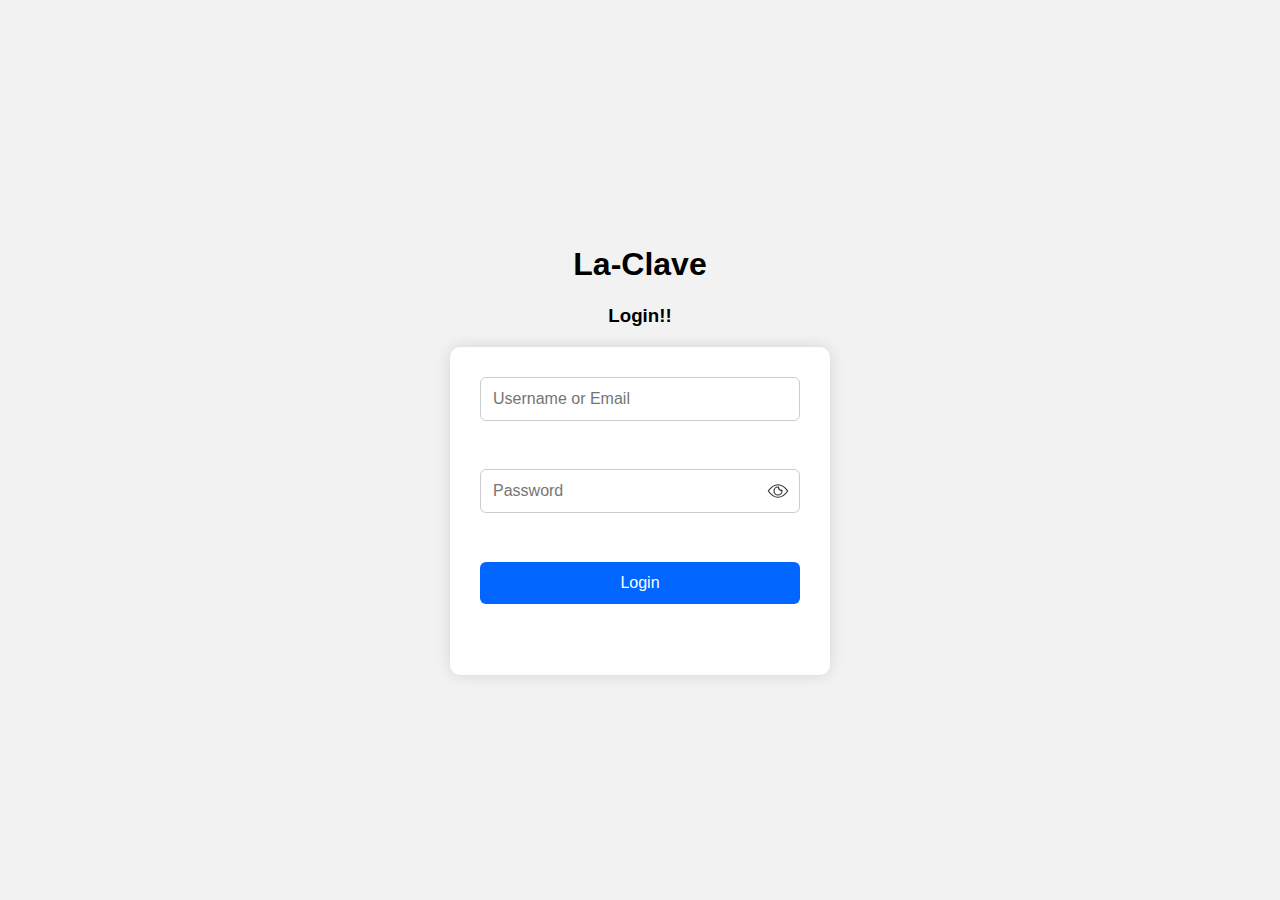
<file: static/index.html>
<!DOCTYPE html>
<html lang="en">

<head>
  <meta charset="UTF-8" />
  <title>El Clave</title>
  <link rel="stylesheet" href="styles.css" />
</head>

<body>
  <div class="container">
    <header>
      <h1>La-Clave</h1>
      <h3>Login!!</h3>
    </header>

    <form id="loginForm" class="login">

      <!-- Campo usuario -->
      <div class="field">
        <input id="username" type="text" placeholder="Username or Email" autocomplete="username" />
        <p class="error-msg-field" id="usernameError"></p>
      </div>

      <!-- Campo contraseña -->
      <div class="field">
        <div class="password-container">
          <input id="password" type="password" placeholder="Password" autocomplete="current-password" />
          <img id="togglePassword" class="eye-icon" src="icons/eye.svg" alt="Mostrar contraseña">
        </div>
        <p class="error-msg-field" id="passwordError"></p>
      </div>

      <button type="submit" id="loginBtn">Login</button>

      <!-- Error general (del servidor) -->
      <p id="generalError" class="error-msg-general"></p>
    </form>
  </div>

  <script src="script.js"></script>
</body>

</html>
</file>
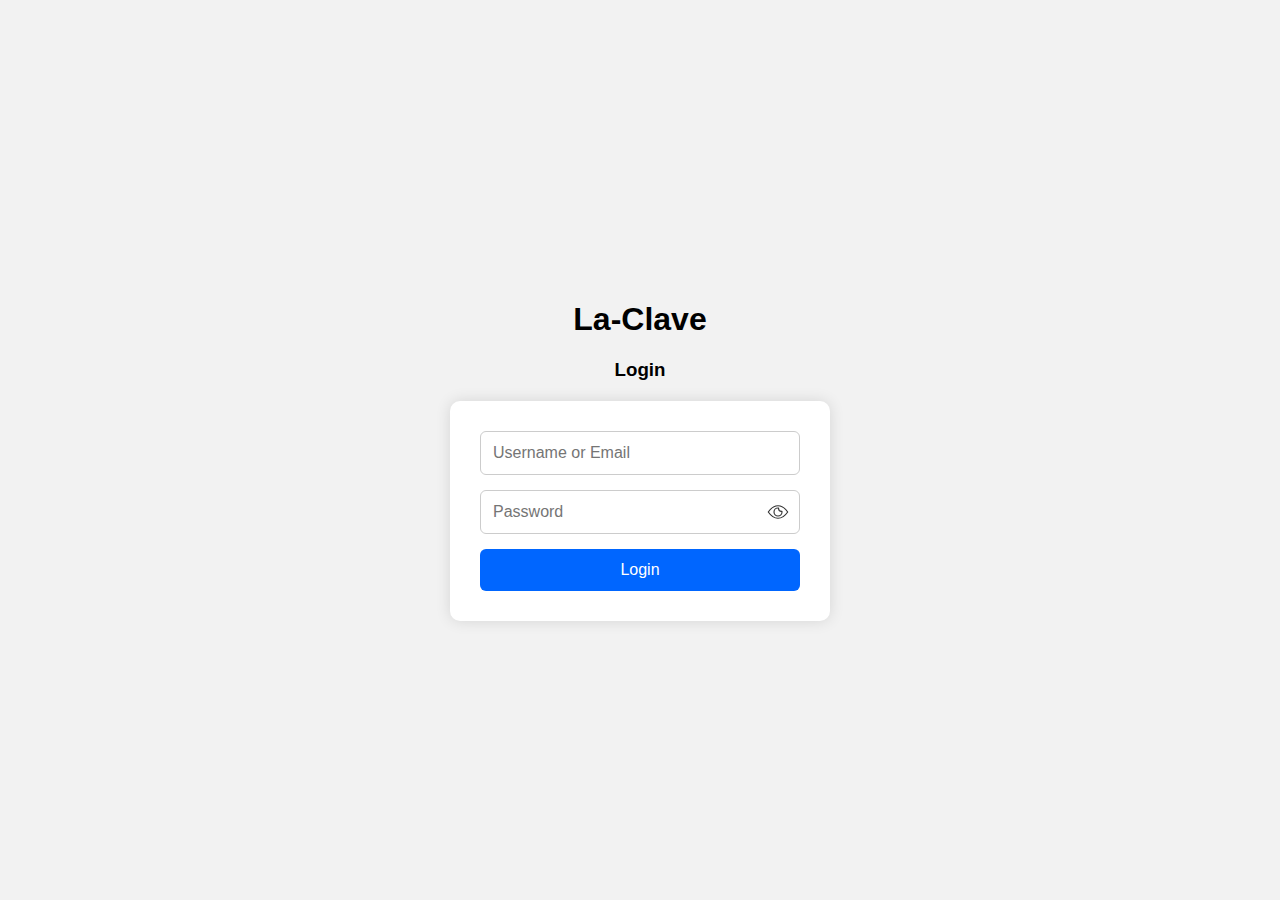
<file: web/index.html>
<html>

<head>
  <title>El Clave</title>
  <link rel="stylesheet" type="text/css" href="styles.css">
</head>

<body>
  <div class="container">
    <header>
      <h1>La-Clave</h1>
      <h3>Login</h3>
    </header>
    <div class="login">
      <input type=" text" placeholder="Username or Email" />
      <div class="password-container">
        <input id="password" type="password" placeholder="Password" />
        <img id="togglePassword" class="eye-icon" src="icons/eye.svg" alt="Mostrar contraseña">
      </div>
      <button>Login</button>
    </div>
  </div>
  <script src="script.js"></script>
</body>

</html>
</file>
<file: static/styles.css>
/* Centrado de la página */
body {
  margin: 0;
  height: 100vh;
  display: flex;
  justify-content: center;
  align-items: center;
  background: #f2f2f2;
  font-family: Arial, sans-serif;
}

/* Contenedor principal */
.container {
  text-align: center;
}

/* Caja del formulario */
.login {
  background: white;
  margin-top: 20px;
  padding: 30px;
  border-radius: 10px;
  box-shadow: 0 0 15px rgba(0, 0, 0, 0.12);
  display: flex;
  flex-direction: column;
  width: 320px;
  gap: 15px;
}

/* Cada grupo de campo (input + mensaje de error) */
.field {
  width: 100%;
  display: flex;
  flex-direction: column;
}

/* Inputs */
.login input {
  padding: 12px;
  font-size: 16px;
  border: 1px solid #ccc;
  border-radius: 6px;
  box-sizing: border-box;
  width: 100%;
  /* << full width */
}

/* Contenedor del password con el ojo */
.password-container {
  position: relative;
  width: 100%;
}

.password-container input {
  width: 100%;
  padding-right: 40px;
  /* espacio para el icono */
  box-sizing: border-box;
  /* evita romper ancho */
}

.eye-icon {
  position: absolute;
  right: 10px;
  top: 50%;
  transform: translateY(-50%);
  width: 24px;
  height: 24px;
  cursor: pointer;
  opacity: 0.8;
}

.eye-icon:hover {
  opacity: 1;
}

/* Botón */
.login button {
  padding: 12px;
  background: #0066ff;
  color: white;
  font-size: 16px;
  border: none;
  border-radius: 6px;
  cursor: pointer;
}

.login button:hover {
  background: #0050cc;
}

/* Errores individuales de cada campo */
.error-msg-field {
  color: #d32f2f;
  font-size: 0.85rem;
  margin-top: 4px;
  text-align: left;
  /* << alineado a la izquierda */
  height: 16px;
  transition: opacity 0.2s ease-in-out;
}

/* Error general (credenciales incorrectas) */
.error-msg-general {
  color: #b71c1c;
  font-size: 0.9rem;
  margin-top: 12px;
  text-align: center;
  transition: opacity 0.2s ease-in-out;
}

/* Estilo para inputs con error */
input.error {
  border: 1px solid #d32f2f !important;
  background-color: #ffecec;
}
</file>
<file: web/styles.css>
/* Centrado de la página */
body {
  margin: 0;
  height: 100vh;
  display: flex;
  justify-content: center;
  align-items: center;
  background: #f2f2f2;
  font-family: Arial, sans-serif;
}

/* Contenedor principal */
.container {
  text-align: center;
}

/* Caja del formulario */
.login {
  background: white;
  margin-top: 20px;
  padding: 30px;
  border-radius: 10px;
  box-shadow: 0 0 15px rgba(0, 0, 0, 0.12);
  display: flex;
  flex-direction: column;
  width: 320px;
  gap: 15px;
}

/* Inputs */
.login input {
  padding: 12px;
  font-size: 16px;
  border: 1px solid #ccc;
  border-radius: 6px;
  box-sizing: border-box;
}

/* Contenedor del password con el ojo */
.password-container {
  position: relative;
  width: 100%;
}

.password-container input {
  width: 100%;
  padding-right: 44px;
  /* espacio para el icono */
}

.password-container .eye {
  position: absolute;
  right: 10px;
  top: 50%;
  transform: translateY(-50%);
  cursor: pointer;
  user-select: none;
  font-size: 18px;
  opacity: 0.8;
}

/* Botón */
.login button {
  padding: 12px;
  background: #0066ff;
  color: white;
  font-size: 16px;
  border: none;
  border-radius: 6px;
  cursor: pointer;
}

.login button:hover {
  background: #0050cc;
}

.password-container {
  position: relative;
  width: 100%;
}

.password-container input {
  width: 100%;
  padding-right: 40px;
  /* espacio para el icono */
}

.eye-icon {
  position: absolute;
  right: 10px;
  top: 50%;
  transform: translateY(-50%);
  width: 24px;
  height: 24px;
  cursor: pointer;
  opacity: 0.8;
}

.eye-icon:hover {
  opacity: 1;
}
</file>
